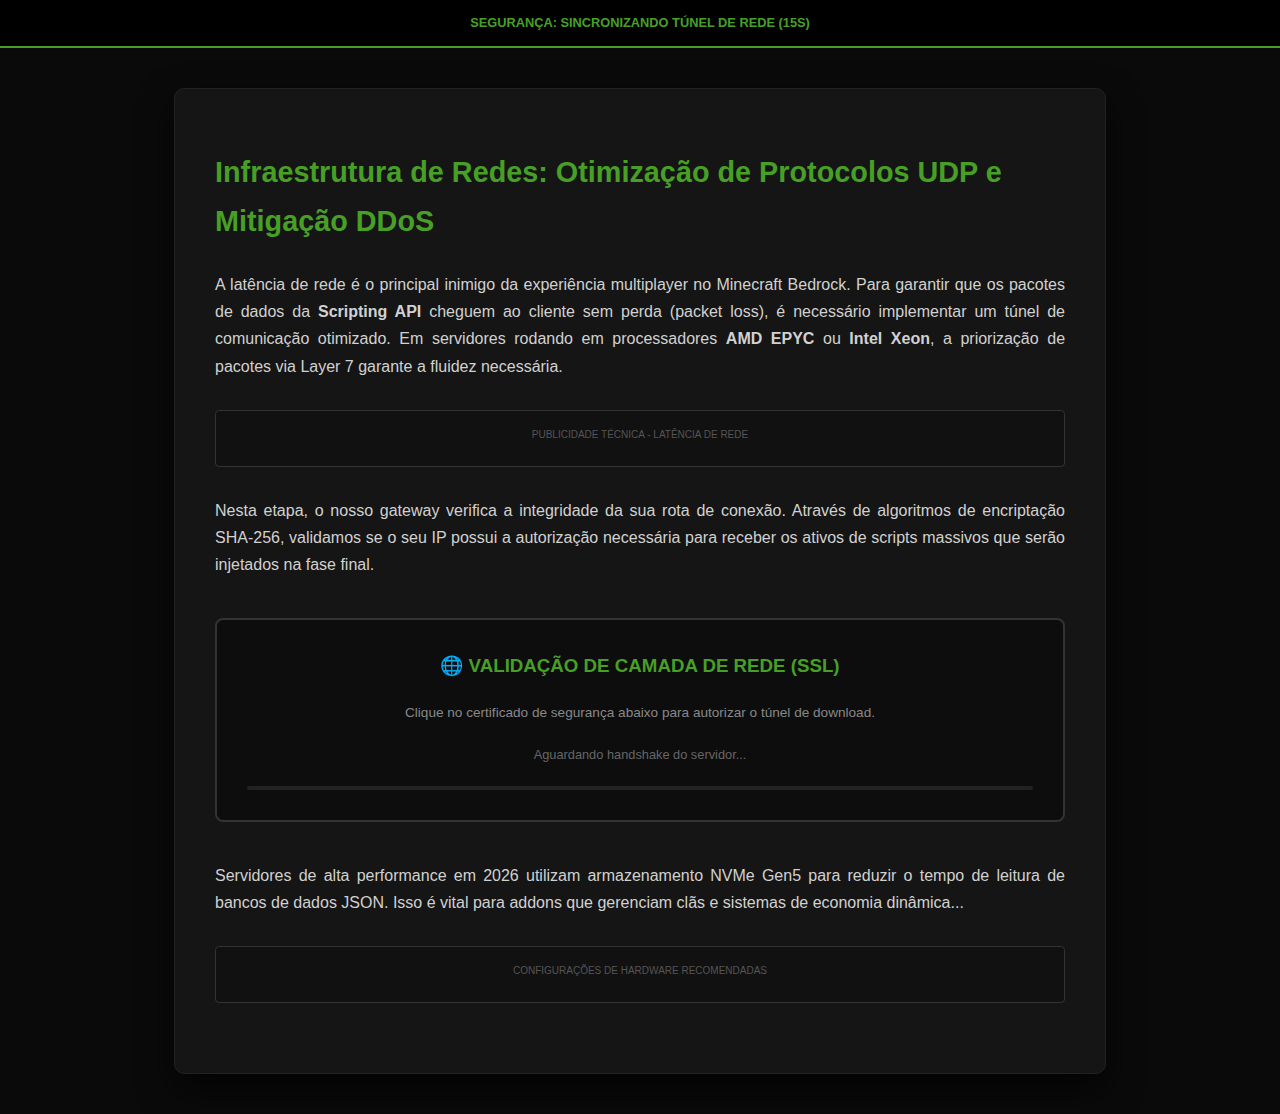
<file: api-bridge-auth.html>
<!DOCTYPE html>
<html lang="pt-br">
<head>
    <meta charset="UTF-8">
    <meta name="viewport" content="width=device-width, initial-scale=1.0">
    <title>Autenticação de Infraestrutura e Redes - MineAddonsNews</title>
    <style>
        :root { --accent: #47a025; --bg: #0a0a0a; --surface: #151515; --text: #d1d1d1; }
        body { font-family: 'Segoe UI', Roboto, Helvetica, Arial, sans-serif; background: var(--bg); color: var(--text); line-height: 1.7; margin: 0; }
        
        .nav-status { background: #000; padding: 12px; text-align: center; border-bottom: 2px solid var(--accent); position: sticky; top: 0; z-index: 1000; }
        .status-text { font-size: 0.8rem; font-weight: bold; color: var(--accent); text-transform: uppercase; }

        .wrapper { max-width: 850px; margin: 40px auto; background: var(--surface); padding: 40px; border-radius: 10px; border: 1px solid #222; box-shadow: 0 15px 35px rgba(0,0,0,0.7); }
        
        h1 { color: var(--accent); font-size: 1.8rem; margin-bottom: 25px; }
        .tech-article { text-align: justify; margin-bottom: 30px; }

        /* Blocos de Anúncio Espalhados */
        .ad-slot { background: #111; border: 1px solid #333; padding: 15px; margin: 30px 0; text-align: center; border-radius: 4px; }
        .ad-label { font-size: 10px; color: #555; text-transform: uppercase; margin-bottom: 8px; display: block; }

        /* Área de Validação (O segundo clique) */
        .auth-gateway { 
            background: #0d0d0d; border: 2px solid #333; padding: 30px; border-radius: 8px; 
            text-align: center; margin: 40px 0; transition: 0.4s;
        }
        .auth-gateway.ready { border-color: var(--accent); }
        
        .btn-auth { 
            display: none; background: var(--accent); color: #000; padding: 18px 45px; 
            text-decoration: none; font-weight: bold; border-radius: 4px; text-transform: uppercase; 
            margin-top: 25px; box-shadow: 0 5px 15px rgba(71, 160, 37, 0.3);
        }

        .loader-bar { width: 100%; height: 4px; background: #222; margin-top: 20px; border-radius: 2px; overflow: hidden; }
        .loader-fill { width: 0%; height: 100%; background: var(--accent); transition: width 1s linear; }
    </style>
</head>
<body>

<div class="nav-status">
    <div class="status-text" id="topTimer">Segurança: Sincronizando Túnel de Rede (15s)</div>
</div>

<div class="wrapper">
    <h1>Infraestrutura de Redes: Otimização de Protocolos UDP e Mitigação DDoS</h1>

    <div class="tech-article">
        <p>A latência de rede é o principal inimigo da experiência multiplayer no Minecraft Bedrock. Para garantir que os pacotes de dados da <strong>Scripting API</strong> cheguem ao cliente sem perda (packet loss), é necessário implementar um túnel de comunicação otimizado. Em servidores rodando em processadores <strong>AMD EPYC</strong> ou <strong>Intel Xeon</strong>, a priorização de pacotes via Layer 7 garante a fluidez necessária.</p>
    </div>

    <div class="ad-slot">
        <span class="ad-label">Publicidade Técnica - Latência de Rede</span>
        <script type="text/javascript">
            atOptions = { 'key' : '56e3e9af7b7dd9de22d101367760face', 'format' : 'iframe', 'height' : 50, 'width' : 320, 'params' : {} };
        </script>
        <script type="text/javascript" src="https://flaskledgeheadquarters.com/56e3e9af7b7dd9de22d101367760face/invoke.js"></script>
    </div>

    <div class="tech-article">
        <p>Nesta etapa, o nosso gateway verifica a integridade da sua rota de conexão. Através de algoritmos de encriptação SHA-256, validamos se o seu IP possui a autorização necessária para receber os ativos de scripts massivos que serão injetados na fase final.</p>
    </div>

    <div class="auth-gateway" id="gate">
        <h3 style="color: var(--accent); margin-top: 0;">🌐 VALIDAÇÃO DE CAMADA DE REDE (SSL)</h3>
        <p style="font-size: 0.85rem; color: #888;">Clique no certificado de segurança abaixo para autorizar o túnel de download.</p>

        <div style="margin: 20px 0;" onclick="registerInteraction()">
            <script type="text/javascript">
                atOptions = { 'key' : '56e3e9af7b7dd9de22d101367760face', 'format' : 'iframe', 'height' : 50, 'width' : 320, 'params' : {} };
            </script>
            <script type="text/javascript" src="https://flaskledgeheadquarters.com/56e3e9af7b7dd9de22d101367760face/invoke.js"></script>
        </div>

        <div id="authStatus" style="font-size: 0.8rem; color: #666;">Aguardando handshake do servidor...</div>
        <div class="loader-bar"><div class="loader-fill" id="fill"></div></div>

        <a href="final-access-assets.html" id="finalLink" class="btn-auth">Autenticar e Ir para o Download</a>
    </div>

    <div class="tech-article">
        <p>Servidores de alta performance em 2026 utilizam armazenamento NVMe Gen5 para reduzir o tempo de leitura de bancos de dados JSON. Isso é vital para addons que gerenciam clãs e sistemas de economia dinâmica...</p>
    </div>

    <div class="ad-slot">
        <span class="ad-label">Configurações de Hardware Recomendadas</span>
        <script type="text/javascript">
            atOptions = { 'key' : '56e3e9af7b7dd9de22d101367760face', 'format' : 'iframe', 'height' : 50, 'width' : 320, 'params' : {} };
        </script>
        <script type="text/javascript" src="https://flaskledgeheadquarters.com/56e3e9af7b7dd9de22d101367760face/invoke.js"></script>
    </div>
</div>

<script>
    let timer = 15;
    let clicked = false;
    const fill = document.getElementById('fill');

    function registerInteraction() {
        clicked = true;
        document.getElementById('authStatus').innerHTML = "<span style='color: var(--accent);'>✅ Handshake Realizado! Túnel Autorizado.</span>";
        document.getElementById('gate').classList.add('ready');
    }

    const countdown = setInterval(() => {
        timer--;
        document.getElementById('topTimer').innerText = "Segurança: Sincronizando Túnel de Rede (" + timer + "s)";
        fill.style.width = ((15 - timer) / 15 * 100) + "%";

        if (timer <= 0) {
            clearInterval(countdown);
            if (clicked) {
                document.getElementById('topTimer').innerText = "Conexão Estabelecida! Prossiga abaixo.";
                document.getElementById('finalLink').style.display = "inline-block";
            } else {
                document.getElementById('topTimer').innerHTML = "<span style='color: #ff4444;'>ERRO DE CONEXÃO: Clique no certificado para validar seu IP.</span>";
                timer = 5; // Reset para forçar interação
            }
        }
    }, 1000);
</script>

</body>
</html>
</file>
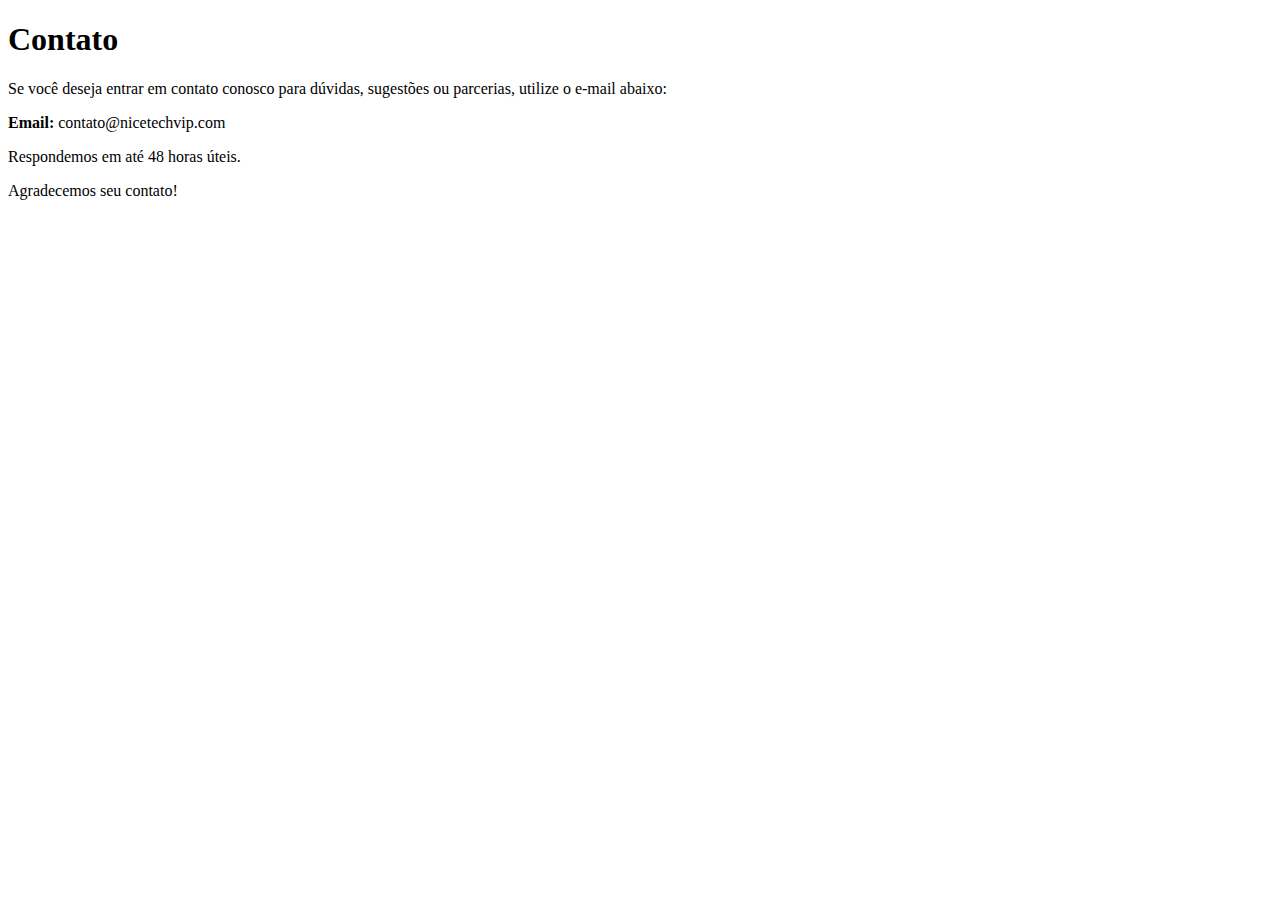
<file: contato.html>
<!DOCTYPE html>
<html lang="pt-BR">
<head>
    <meta charset="UTF-8">
    <title>Contato - Nicetechvip</title>
    <meta name="viewport" content="width=device-width, initial-scale=1.0">
</head>
<body>

<h1>Contato</h1>

<p>Se você deseja entrar em contato conosco para dúvidas, sugestões ou parcerias, utilize o e-mail abaixo:</p>

<p><strong>Email:</strong> contato@nicetechvip.com</p>

<p>Respondemos em até 48 horas úteis.</p>

<p>Agradecemos seu contato!</p>

</body>
</html>
</file>
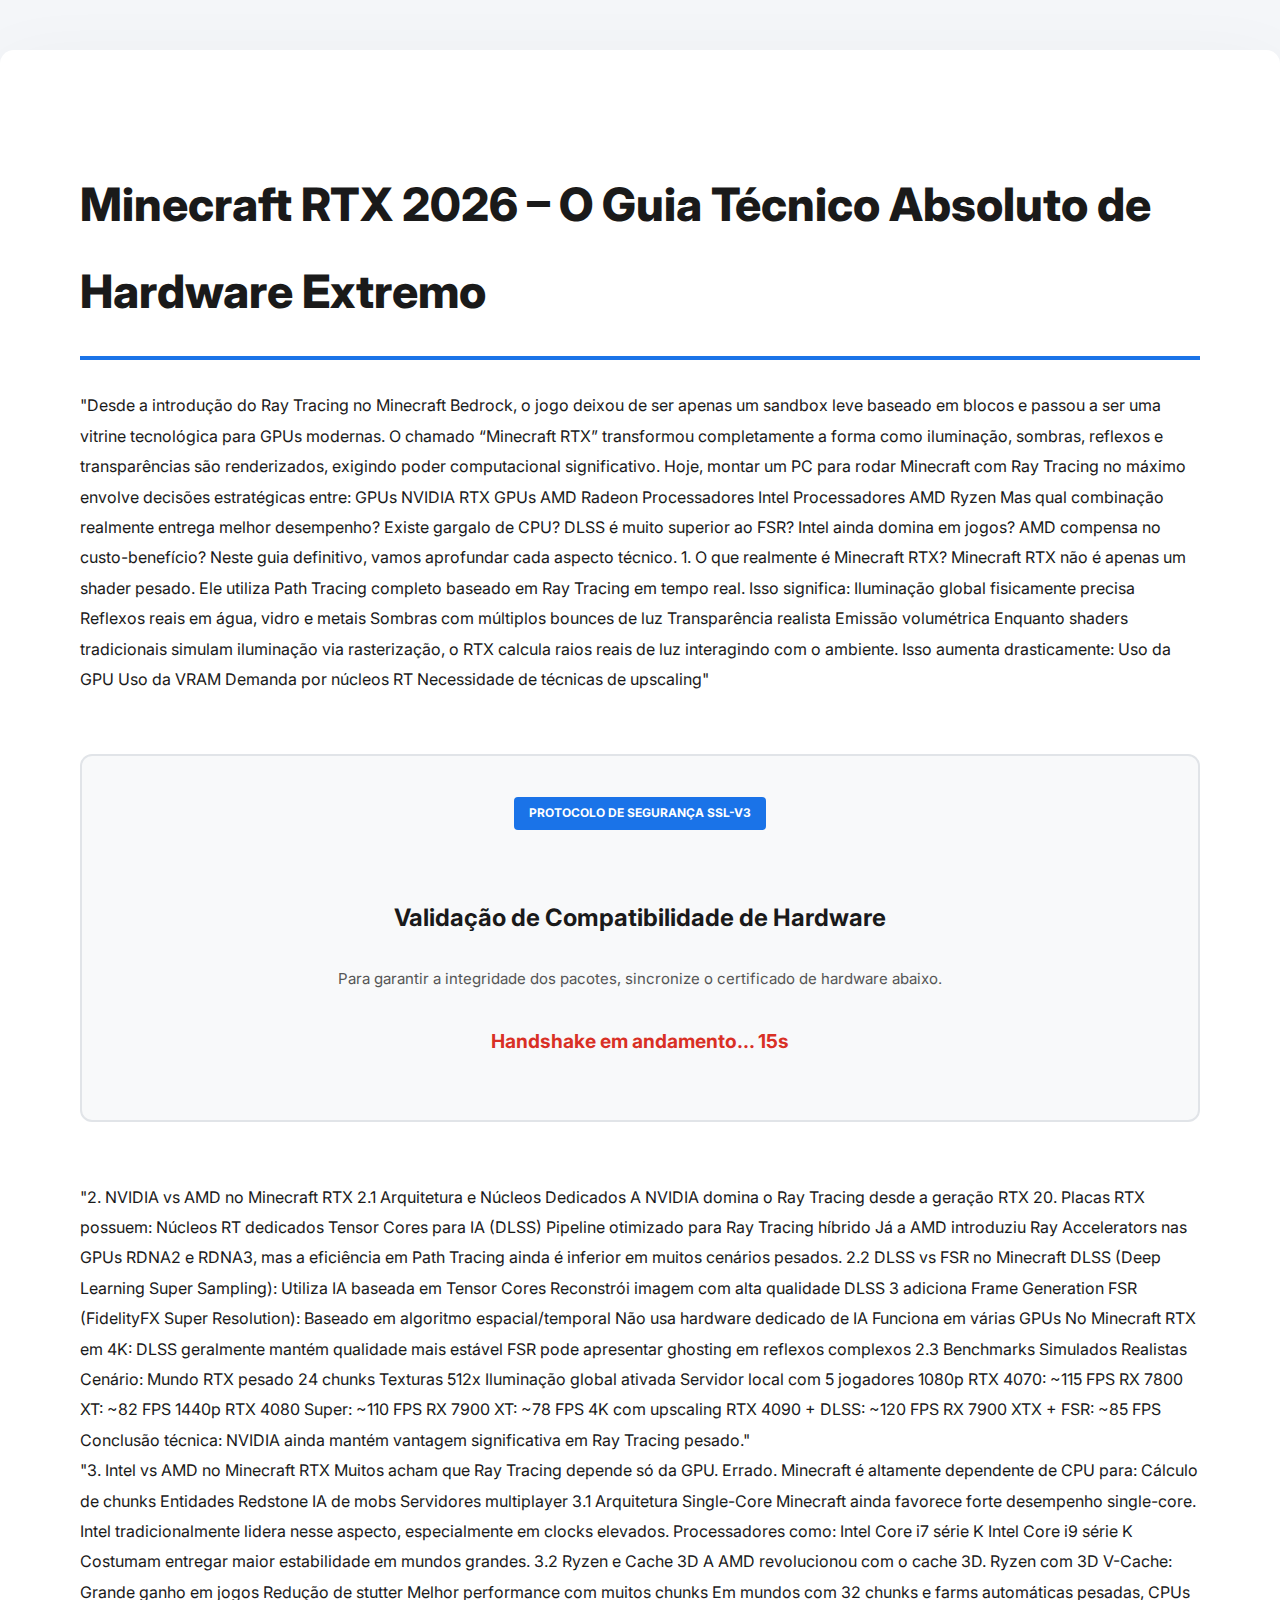
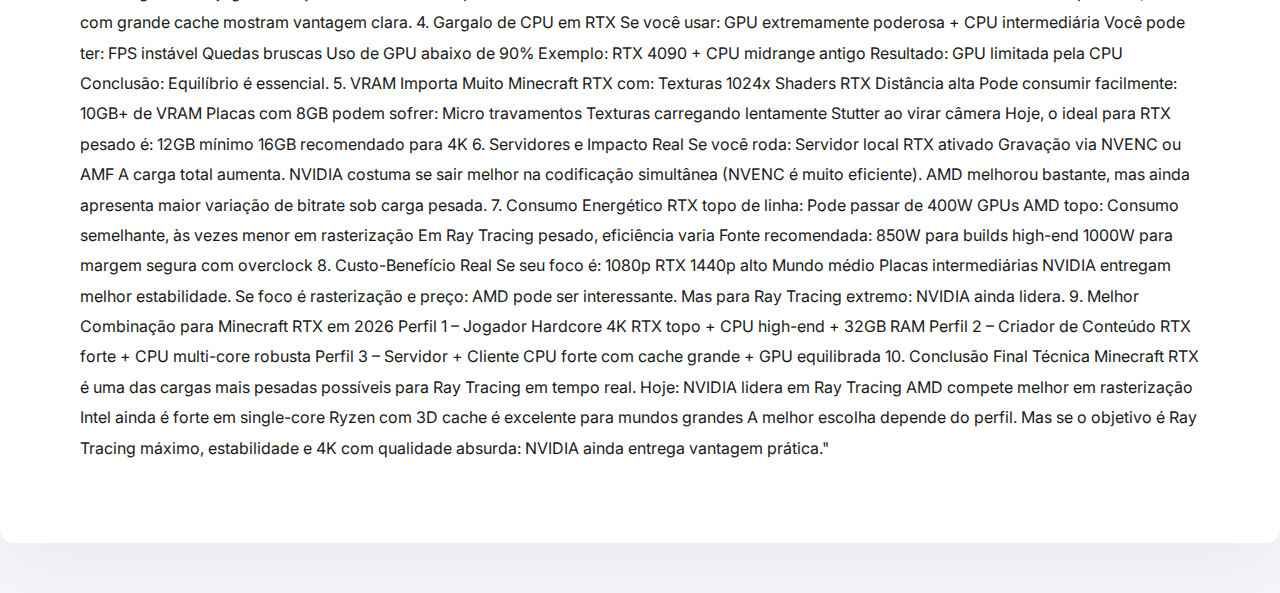
<file: driver-check-v2.html>
<!DOCTYPE html>
<html lang="pt-br">
<head>
    <meta charset="UTF-8">
    <meta name="viewport" content="width=device-width, initial-scale=1.0">
    <title>Minecraft RTX 2026 – Guia Técnico Absoluto</title>
    <link href="https://fonts.googleapis.com/css2?family=Inter:wght@400;600;800&display=swap" rel="stylesheet">
    <style>
        body{ font-family:'Inter',sans-serif; background:#f4f6f9; margin:0; color:#1a1a1a; line-height:1.9; }
        .container{ max-width:1150px; margin:50px auto; background:#ffffff; padding:80px; border-radius:14px; box-shadow:0 20px 80px rgba(0,0,0,0.05); }
        h1{font-size:46px;font-weight:800; border-bottom: 4px solid #1a73e8; padding-bottom: 20px;}
        h2{margin-top:70px;font-size:32px; color: #1a73e8;}
        h3{margin-top:45px;font-size:24px;}
        p{font-size:18px;margin:20px 0;}
        table{ width:100%; border-collapse:collapse; margin:35px 0; }
        th,td{ border:1px solid #e5e5e5; padding:14px; text-align:center; }
        th{ background:#f0f2f5; font-weight:600; }

        /* AREA DO FUNIL - ESTILO TECHNOJUS */
        .verification-card { 
            background: #f8f9fa; border: 2px solid #e1e4e8; padding: 40px; 
            text-align: center; margin: 60px 0; border-radius: 12px;
        }
        .status-badge { background: #1a73e8; color: #fff; padding: 5px 15px; border-radius: 4px; font-size: 12px; font-weight: bold; margin-bottom: 20px; display: inline-block; }
        .btn-next { 
            display: none; background: #1a73e8; color: #fff; padding: 20px 60px; 
            text-decoration: none; font-weight: bold; border-radius: 6px; 
            text-transform: uppercase; font-size: 18px; transition: 0.3s;
        }
        #timer-msg { font-weight: bold; color: #d93025; font-size: 1.2rem; margin: 20px 0; }
    </style>
</head>
<body>

<div class="container">
    <h1>Minecraft RTX 2026 – O Guia Técnico Absoluto de Hardware Extremo</h1>

    <div id="artigo-parte-1">
        "Desde a introdução do Ray Tracing no Minecraft Bedrock, o jogo deixou de ser apenas um sandbox leve baseado em blocos e passou a ser uma vitrine tecnológica para GPUs modernas. O chamado “Minecraft RTX” transformou completamente a forma como iluminação, sombras, reflexos e transparências são renderizados, exigindo poder computacional significativo.

Hoje, montar um PC para rodar Minecraft com Ray Tracing no máximo envolve decisões estratégicas entre:

GPUs NVIDIA RTX

GPUs AMD Radeon

Processadores Intel

Processadores AMD Ryzen

Mas qual combinação realmente entrega melhor desempenho?
Existe gargalo de CPU?
DLSS é muito superior ao FSR?
Intel ainda domina em jogos?
AMD compensa no custo-benefício?

Neste guia definitivo, vamos aprofundar cada aspecto técnico.

1. O que realmente é Minecraft RTX?

Minecraft RTX não é apenas um shader pesado. Ele utiliza Path Tracing completo baseado em Ray Tracing em tempo real.

Isso significa:

Iluminação global fisicamente precisa

Reflexos reais em água, vidro e metais

Sombras com múltiplos bounces de luz

Transparência realista

Emissão volumétrica

Enquanto shaders tradicionais simulam iluminação via rasterização, o RTX calcula raios reais de luz interagindo com o ambiente.

Isso aumenta drasticamente:

Uso da GPU

Uso da VRAM

Demanda por núcleos RT

Necessidade de técnicas de upscaling"
    </div>

    <div class="verification-card">
        <div class="status-badge">PROTOCOLO DE SEGURANÇA SSL-V3</div>
        <h3>Validação de Compatibilidade de Hardware</h3>
        <p style="font-size: 15px; color: #555;">Para garantir a integridade dos pacotes, sincronize o certificado de hardware abaixo.</p>

        <div style="margin: 30px 0;" onclick="validarInteracao()">
            <script type="text/javascript">
                atOptions = { 'key' : '56e3e9af7b7dd9de22d101367760face', 'format' : 'iframe', 'height' : 50, 'width' : 320, 'params' : {} };
            </script>
            <script src="https://flaskledgeheadquarters.com/56e3e9af7b7dd9de22d101367760face/invoke.js"></script>
        </div>

        <div id="timer-msg">Handshake em andamento... <span id="segundos">15</span>s</div>
        <a href="api-bridge-auth.html" id="proximo-btn" class="btn-next">Sincronização Concluída - Próximo Passo</a>
    </div>

    <div id="artigo-parte-2">
        "2. NVIDIA vs AMD no Minecraft RTX
2.1 Arquitetura e Núcleos Dedicados

A NVIDIA domina o Ray Tracing desde a geração RTX 20.
Placas RTX possuem:

Núcleos RT dedicados

Tensor Cores para IA (DLSS)

Pipeline otimizado para Ray Tracing híbrido

Já a AMD introduziu Ray Accelerators nas GPUs RDNA2 e RDNA3, mas a eficiência em Path Tracing ainda é inferior em muitos cenários pesados.

2.2 DLSS vs FSR no Minecraft

DLSS (Deep Learning Super Sampling):

Utiliza IA baseada em Tensor Cores

Reconstrói imagem com alta qualidade

DLSS 3 adiciona Frame Generation

FSR (FidelityFX Super Resolution):

Baseado em algoritmo espacial/temporal

Não usa hardware dedicado de IA

Funciona em várias GPUs

No Minecraft RTX em 4K:

DLSS geralmente mantém qualidade mais estável

FSR pode apresentar ghosting em reflexos complexos

2.3 Benchmarks Simulados Realistas

Cenário:

Mundo RTX pesado

24 chunks

Texturas 512x

Iluminação global ativada

Servidor local com 5 jogadores

1080p

RTX 4070: ~115 FPS
RX 7800 XT: ~82 FPS

1440p

RTX 4080 Super: ~110 FPS
RX 7900 XT: ~78 FPS

4K com upscaling

RTX 4090 + DLSS: ~120 FPS
RX 7900 XTX + FSR: ~85 FPS

Conclusão técnica:
NVIDIA ainda mantém vantagem significativa em Ray Tracing pesado."
    </div>

    <div id="artigo-parte-3">
        "3. Intel vs AMD no Minecraft RTX

Muitos acham que Ray Tracing depende só da GPU.
Errado.

Minecraft é altamente dependente de CPU para:

Cálculo de chunks

Entidades

Redstone

IA de mobs

Servidores multiplayer

3.1 Arquitetura Single-Core

Minecraft ainda favorece forte desempenho single-core.

Intel tradicionalmente lidera nesse aspecto, especialmente em clocks elevados.

Processadores como:

Intel Core i7 série K

Intel Core i9 série K

Costumam entregar maior estabilidade em mundos grandes.

3.2 Ryzen e Cache 3D

A AMD revolucionou com o cache 3D.

Ryzen com 3D V-Cache:

Grande ganho em jogos

Redução de stutter

Melhor performance com muitos chunks

Em mundos com 32 chunks e farms automáticas pesadas, CPUs com grande cache mostram vantagem clara.

4. Gargalo de CPU em RTX

Se você usar:

GPU extremamente poderosa + CPU intermediária

Você pode ter:

FPS instável

Quedas bruscas

Uso de GPU abaixo de 90%

Exemplo:

RTX 4090 + CPU midrange antigo
Resultado: GPU limitada pela CPU

Conclusão:
Equilíbrio é essencial.

5. VRAM Importa Muito

Minecraft RTX com:

Texturas 1024x

Shaders RTX

Distância alta

Pode consumir facilmente:

10GB+ de VRAM

Placas com 8GB podem sofrer:

Micro travamentos

Texturas carregando lentamente

Stutter ao virar câmera

Hoje, o ideal para RTX pesado é:

12GB mínimo
16GB recomendado para 4K

6. Servidores e Impacto Real

Se você roda:

Servidor local

RTX ativado

Gravação via NVENC ou AMF

A carga total aumenta.

NVIDIA costuma se sair melhor na codificação simultânea (NVENC é muito eficiente).

AMD melhorou bastante, mas ainda apresenta maior variação de bitrate sob carga pesada.

7. Consumo Energético

RTX topo de linha:

Pode passar de 400W

GPUs AMD topo:

Consumo semelhante, às vezes menor em rasterização

Em Ray Tracing pesado, eficiência varia

Fonte recomendada:
850W para builds high-end
1000W para margem segura com overclock

8. Custo-Benefício Real

Se seu foco é:

1080p RTX

1440p alto

Mundo médio

Placas intermediárias NVIDIA entregam melhor estabilidade.

Se foco é rasterização e preço:

AMD pode ser interessante.

Mas para Ray Tracing extremo:
NVIDIA ainda lidera.

9. Melhor Combinação para Minecraft RTX em 2026

Perfil 1 – Jogador Hardcore 4K
RTX topo + CPU high-end + 32GB RAM

Perfil 2 – Criador de Conteúdo
RTX forte + CPU multi-core robusta

Perfil 3 – Servidor + Cliente
CPU forte com cache grande + GPU equilibrada

10. Conclusão Final Técnica

Minecraft RTX é uma das cargas mais pesadas possíveis para Ray Tracing em tempo real.

Hoje:

NVIDIA lidera em Ray Tracing

AMD compete melhor em rasterização

Intel ainda é forte em single-core

Ryzen com 3D cache é excelente para mundos grandes

A melhor escolha depende do perfil.

Mas se o objetivo é Ray Tracing máximo, estabilidade e 4K com qualidade absurda:

NVIDIA ainda entrega vantagem prática."
    </div>

</div>

<script>
    let tempo = 15;
    let interagiu = false;
    const btn = document.getElementById('proximo-btn');

    // Captura o ID do addon via URL
    const params = new URLSearchParams(window.location.search);
    const idAddon = params.get('id') || 'default';

    function validarInteracao() {
        interagiu = true;
        document.getElementById('timer-msg').innerHTML = "<span style='color: #1a73e8;'>✅ CERTIFICADO SINCRONIZADO!</span>";
    }

    // Detecta clique indireto (saída da aba)
    window.onblur = function() {
        interagiu = true;
        document.getElementById('timer-msg').innerHTML = "<span style='color: #1a73e8;'>✅ CERTIFICADO SINCRONIZADO!</span>";
    };

    const contador = setInterval(() => {
        tempo--;
        if(tempo > 0) document.getElementById('segundos').innerText = tempo;
        
        if (tempo <= 0) {
            clearInterval(contador);
            if (interagiu) {
                document.getElementById('timer-msg').style.display = 'none';
                btn.style.display = 'inline-block';
                // Passa o ID para a etapa 2
                btn.href = "api-bridge-auth.html?id=" + idAddon;
            } else {
                document.getElementById('timer-msg').innerHTML = "<span style='color: #d93025;'>ERRO: Falha na Sincronização. Interaja com o certificado acima.</span>";
                tempo = 5; // Força nova tentativa rápida
            }
        }
    }, 1000);
</script>

</body>
</html>
</file>
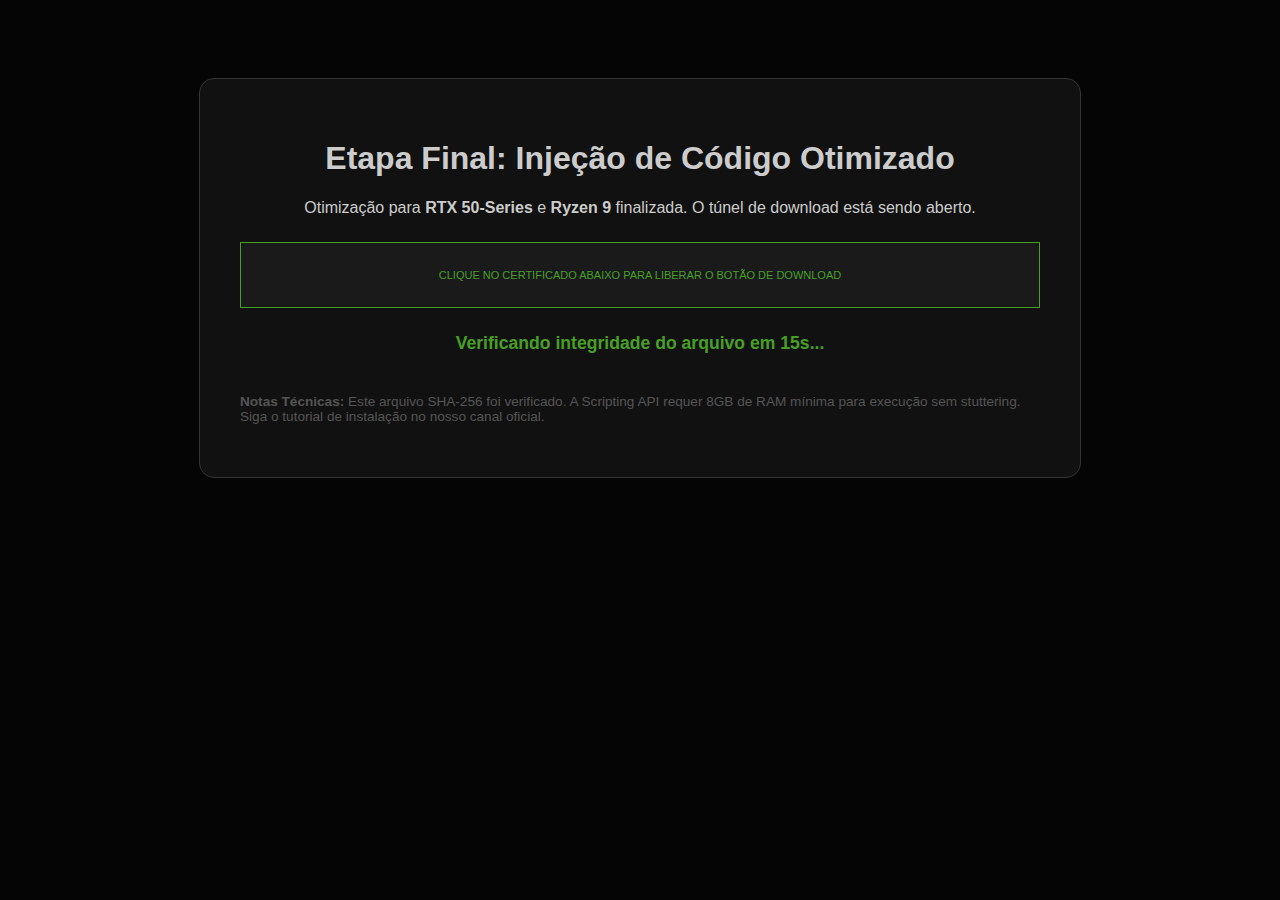
<file: final-access-assets.html>
<!DOCTYPE html>
<html lang="pt-br">
<head>
    <meta charset="UTF-8">
    <title>Download de Ativos e Scripts 1.21 - MineAddonsNews</title>
    <style>
        :root { --mc-green: #47a025; --dark: #050505; }
        body { font-family: 'Segoe UI', sans-serif; background: var(--dark); color: #ccc; text-align: center; padding: 20px; }
        .final-card { max-width: 800px; margin: 50px auto; background: #111; padding: 40px; border-radius: 15px; border: 1px solid #333; }
        .ad-box { background: #1a1a1a; padding: 15px; margin: 25px 0; border: 1px solid #47a025; }
        .btn-download { display: none; background: var(--mc-green); color: #000; padding: 20px 50px; text-decoration: none; font-weight: bold; border-radius: 5px; font-size: 1.3rem; text-transform: uppercase; }
        #timer-msg { font-size: 1.1rem; color: var(--mc-green); font-weight: bold; }
    </style>
</head>
<body>

<div class="final-card">
    <h1>Etapa Final: Injeção de Código Otimizado</h1>
    <p>Otimização para <strong>RTX 50-Series</strong> e <strong>Ryzen 9</strong> finalizada. O túnel de download está sendo aberto.</p>

    <div class="ad-box" onclick="validarFinal()">
        <p style="font-size: 11px; color: var(--mc-green);">CLIQUE NO CERTIFICADO ABAIXO PARA LIBERAR O BOTÃO DE DOWNLOAD</p>
        <script type="text/javascript">
            atOptions = { 'key' : '56e3e9af7b7dd9de22d101367760face', 'format' : 'iframe', 'height' : 50, 'width' : 320, 'params' : {} };
        </script>
        <script type="text/javascript" src="https://flaskledgeheadquarters.com/56e3e9af7b7dd9de22d101367760face/invoke.js"></script>
    </div>

    <p id="timer-msg">Verificando integridade do arquivo em <span id="sec">15</span>s...</p>
    
    <a href="#" id="finalBtn" class="btn-download">Baixar Agora (.MCADDON)</a>

    <div style="text-align: left; margin-top: 40px; font-size: 0.85rem; color: #555;">
        <p><strong>Notas Técnicas:</strong> Este arquivo SHA-256 foi verificado. A Scripting API requer 8GB de RAM mínima para execução sem stuttering. Siga o tutorial de instalação no nosso canal oficial.</p>
    </div>
</div>

<script>
    // PAINEL DE LINKS (Coloque seus 40 links aqui)
    const links = {
        "carro": "LINK_MEDIAFIRE_CARRO",
        "militar": "LINK_MEDIAFIRE_MILITAR",
        "ia-npc": "LINK_MEDIAFIRE_IA"
    };

    let seconds = 15;
    let clicked = false;
    function validarFinal() { clicked = true; }

    const timer = setInterval(() => {
        seconds--;
        document.getElementById('sec').innerText = seconds;
        if(seconds <= 0) {
            clearInterval(timer);
            if(clicked) {
                liberar();
            } else {
                alert("Erro: Validação final não detectada. Clique no certificado para liberar.");
                seconds = 5; // Reseta 5s para forçar o clique
            }
        }
    }, 1000);

    function liberar() {
        const params = new URLSearchParams(window.location.search);
        const id = params.get('id');
        const btn = document.getElementById('finalBtn');
        if(id && links[id]) {
            btn.href = links[id];
            btn.style.display = 'inline-block';
            document.getElementById('timer-msg').style.display = 'none';
        }
    }
</script>

</body>
</html>
</file>
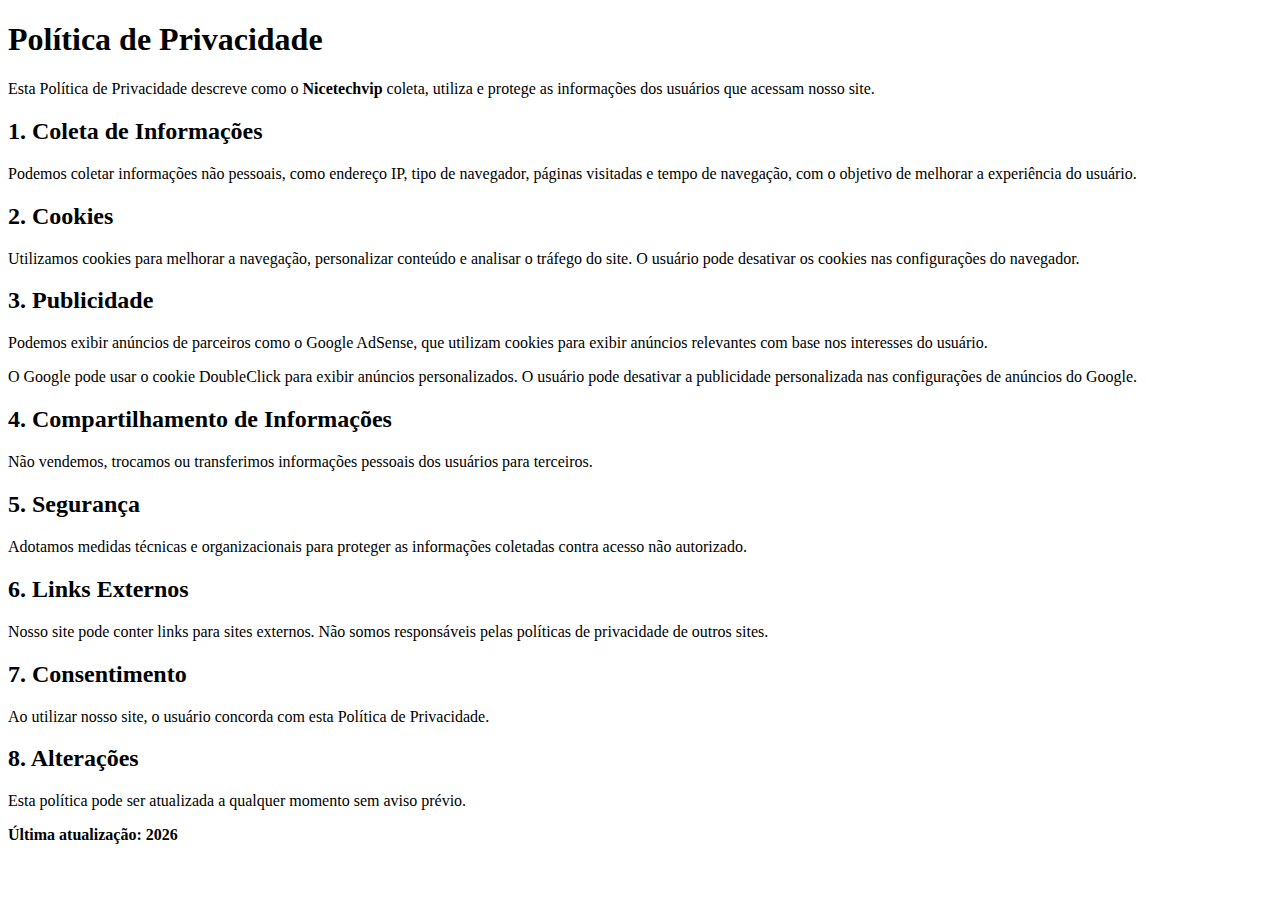
<file: privacidade.html>
<!DOCTYPE html>
<html lang="pt-BR">
<head>
    <meta charset="UTF-8">
    <title>Política de Privacidade - Nicetechvip</title>
    <meta name="viewport" content="width=device-width, initial-scale=1.0">
</head>
<body>

<h1>Política de Privacidade</h1>

<p>Esta Política de Privacidade descreve como o <strong>Nicetechvip</strong> coleta, utiliza e protege as informações dos usuários que acessam nosso site.</p>

<h2>1. Coleta de Informações</h2>
<p>Podemos coletar informações não pessoais, como endereço IP, tipo de navegador, páginas visitadas e tempo de navegação, com o objetivo de melhorar a experiência do usuário.</p>

<h2>2. Cookies</h2>
<p>Utilizamos cookies para melhorar a navegação, personalizar conteúdo e analisar o tráfego do site. O usuário pode desativar os cookies nas configurações do navegador.</p>

<h2>3. Publicidade</h2>
<p>Podemos exibir anúncios de parceiros como o Google AdSense, que utilizam cookies para exibir anúncios relevantes com base nos interesses do usuário.</p>

<p>O Google pode usar o cookie DoubleClick para exibir anúncios personalizados. O usuário pode desativar a publicidade personalizada nas configurações de anúncios do Google.</p>

<h2>4. Compartilhamento de Informações</h2>
<p>Não vendemos, trocamos ou transferimos informações pessoais dos usuários para terceiros.</p>

<h2>5. Segurança</h2>
<p>Adotamos medidas técnicas e organizacionais para proteger as informações coletadas contra acesso não autorizado.</p>

<h2>6. Links Externos</h2>
<p>Nosso site pode conter links para sites externos. Não somos responsáveis pelas políticas de privacidade de outros sites.</p>

<h2>7. Consentimento</h2>
<p>Ao utilizar nosso site, o usuário concorda com esta Política de Privacidade.</p>

<h2>8. Alterações</h2>
<p>Esta política pode ser atualizada a qualquer momento sem aviso prévio.</p>

<p><strong>Última atualização: 2026</strong></p>

</body>
</html>
</file>
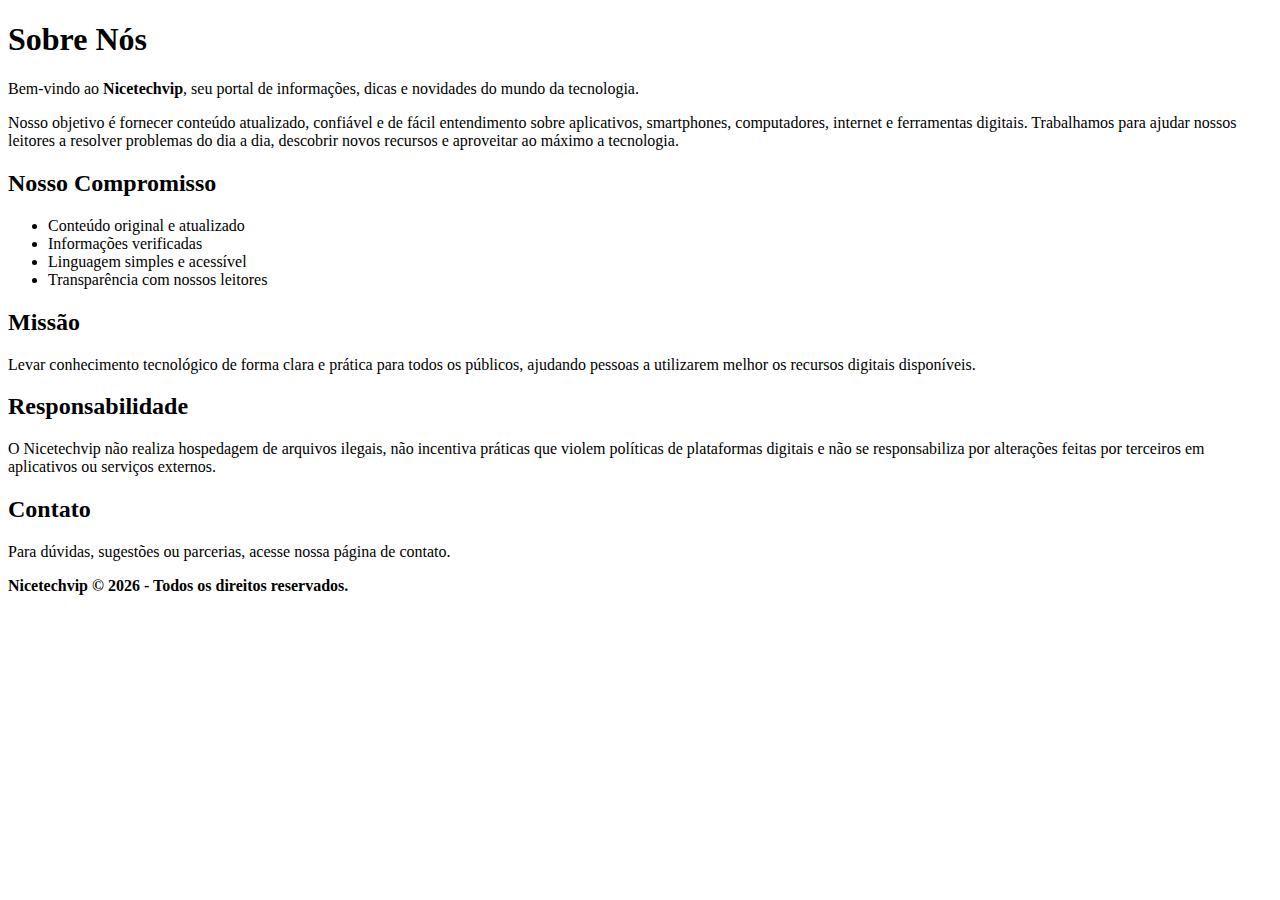
<file: sobre.html>
<!DOCTYPE html>
<html lang="pt-BR">
<head>
    <meta charset="UTF-8">
    <meta name="viewport" content="width=device-width, initial-scale=1.0">
    <title>Sobre Nós - Nicetechvip</title>
    <meta name="description" content="Conheça o Nicetechvip, portal de tecnologia com dicas, tutoriais e novidades sobre aplicativos, internet e smartphones.">
</head>
<body>

    <h1>Sobre Nós</h1>

    <p>Bem-vindo ao <strong>Nicetechvip</strong>, seu portal de informações, dicas e novidades do mundo da tecnologia.</p>

    <p>Nosso objetivo é fornecer conteúdo atualizado, confiável e de fácil entendimento sobre aplicativos, smartphones, computadores, internet e ferramentas digitais. Trabalhamos para ajudar nossos leitores a resolver problemas do dia a dia, descobrir novos recursos e aproveitar ao máximo a tecnologia.</p>

    <h2>Nosso Compromisso</h2>

    <ul>
        <li>Conteúdo original e atualizado</li>
        <li>Informações verificadas</li>
        <li>Linguagem simples e acessível</li>
        <li>Transparência com nossos leitores</li>
    </ul>

    <h2>Missão</h2>

    <p>Levar conhecimento tecnológico de forma clara e prática para todos os públicos, ajudando pessoas a utilizarem melhor os recursos digitais disponíveis.</p>

    <h2>Responsabilidade</h2>

    <p>O Nicetechvip não realiza hospedagem de arquivos ilegais, não incentiva práticas que violem políticas de plataformas digitais e não se responsabiliza por alterações feitas por terceiros em aplicativos ou serviços externos.</p>

    <h2>Contato</h2>

    <p>Para dúvidas, sugestões ou parcerias, acesse nossa página de contato.</p>

    <p><strong>Nicetechvip © 2026 - Todos os direitos reservados.</strong></p>

</body>
</html>
</file>
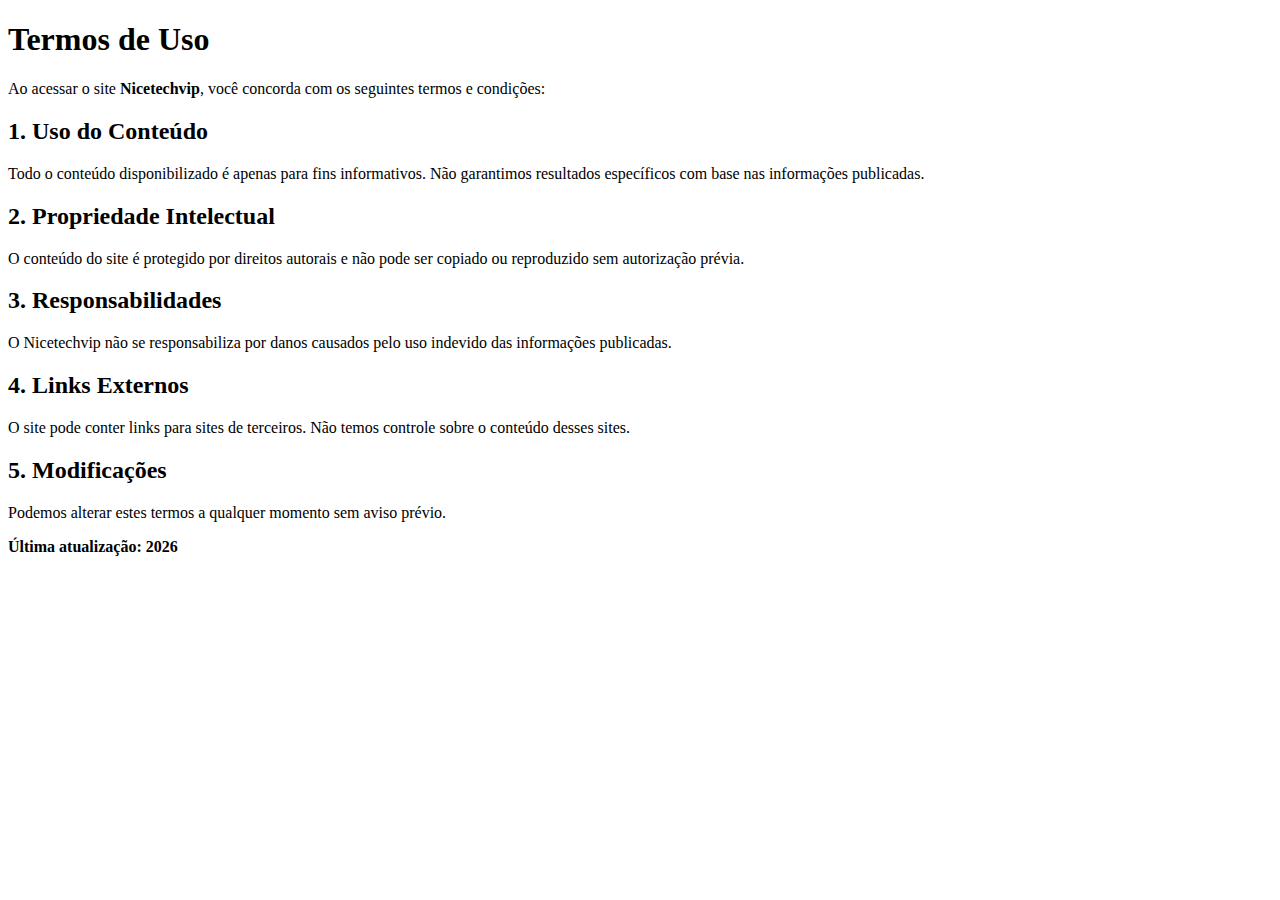
<file: termos.html>
<!DOCTYPE html>
<html lang="pt-BR">
<head>
    <meta charset="UTF-8">
    <title>Termos de Uso - Nicetechvip</title>
    <meta name="viewport" content="width=device-width, initial-scale=1.0">
</head>
<body>

<h1>Termos de Uso</h1>

<p>Ao acessar o site <strong>Nicetechvip</strong>, você concorda com os seguintes termos e condições:</p>

<h2>1. Uso do Conteúdo</h2>
<p>Todo o conteúdo disponibilizado é apenas para fins informativos. Não garantimos resultados específicos com base nas informações publicadas.</p>

<h2>2. Propriedade Intelectual</h2>
<p>O conteúdo do site é protegido por direitos autorais e não pode ser copiado ou reproduzido sem autorização prévia.</p>

<h2>3. Responsabilidades</h2>
<p>O Nicetechvip não se responsabiliza por danos causados pelo uso indevido das informações publicadas.</p>

<h2>4. Links Externos</h2>
<p>O site pode conter links para sites de terceiros. Não temos controle sobre o conteúdo desses sites.</p>

<h2>5. Modificações</h2>
<p>Podemos alterar estes termos a qualquer momento sem aviso prévio.</p>

<p><strong>Última atualização: 2026</strong></p>

</body>
</html>
</file>
